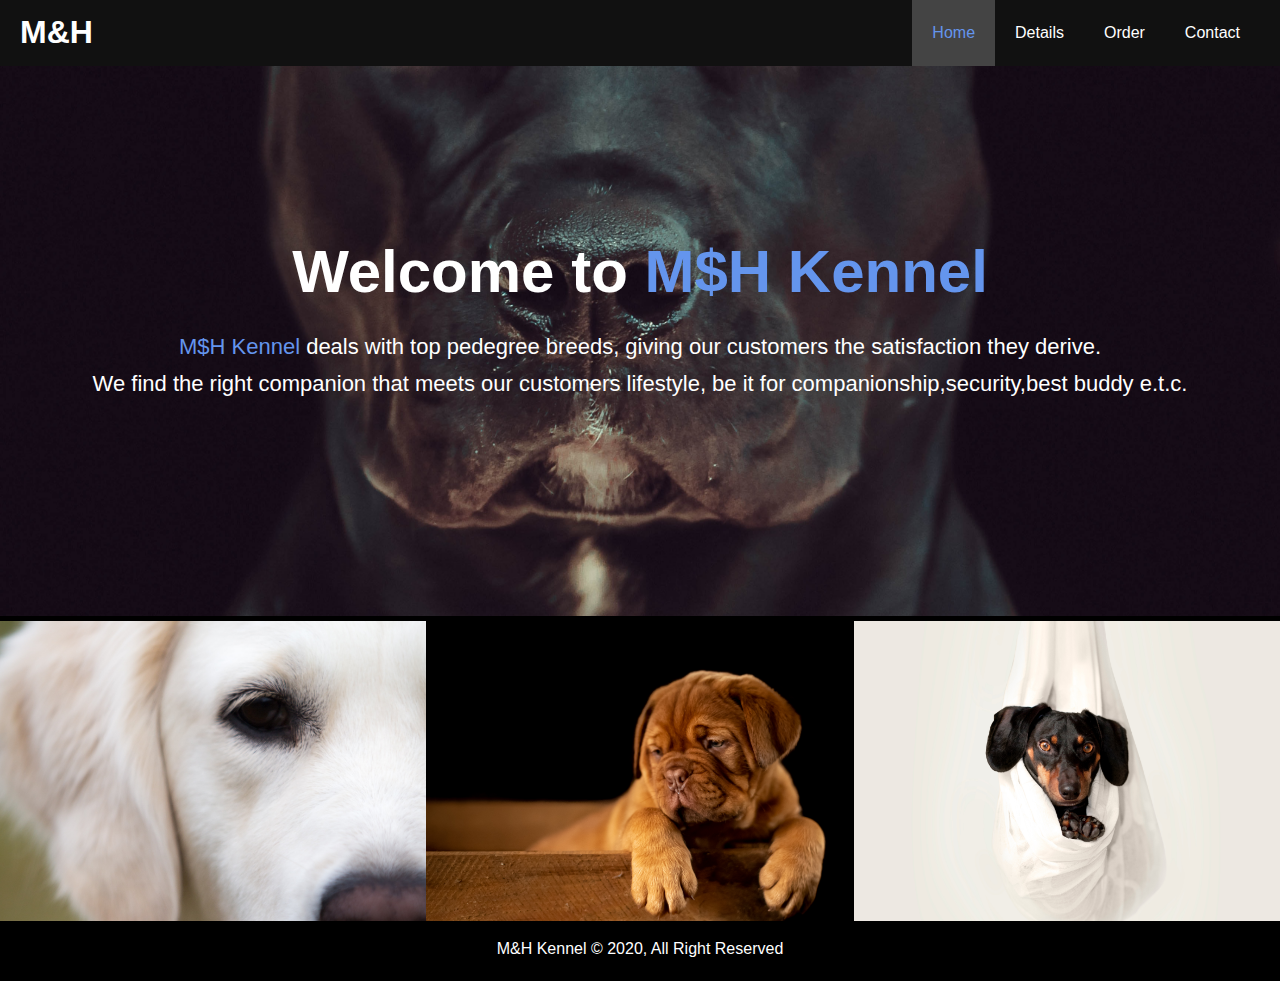
<file: index.html>
<!DOCTYPE html>
<html lang="en">
<head>
    <meta charset="UTF-8">
    <meta name="viewport" content="width=device-width, initial-scale=1.0">
    <meta name="description" content="One of the top kennel in Nigeria">
    <meta name="keywords" content="kennel,top kennels,Nigeria kennel,dog home,dog,lagos kennels">
    <link rel="stylesheet" href="css/style.css">
    <title>M&H Kennel|welcome</title>
</head>
<body>
    <header>
        <nav id="navbar">
          <div class="container">
              <h1 class="logo"><a href="index.html" >M&H</a></h1>
              <ul>
                  <li><a class="current" href="index.html">Home</a></li>
                  <li><a href="details.html">Details</a></li>
                  <li><a href="order.html">Order</a></li>
                  <li><a href="contact.html">Contact</a></li>
              </ul>
          </div>
        </nav>
        <div id="showcase">
            <div class="container">
                <div class="showcase-content">
                    <h1>Welcome to <span class="text-color">M$H Kennel</span></h1>
                    <p><span class="text-color">M$H Kennel</span> deals with top pedegree breeds, giving our customers the satisfaction they derive.</p>
                    <p>We find the right companion that meets our customers lifestyle, be it for companionship,security,best buddy e.t.c.</p>
                </div>
            </div>
        </div>
    </header>
    <section id="home-pix" class="bg-dark"  class="container">
      <div class="pix-1"></div>
      <div class="pix-2"></div>
      <div class="pix-3"></div>
    </section>
    <footer id="main-footer">
        M&H Kennel &copy; 2020, All Right Reserved
    </footer>
</body>
</html>
</file>
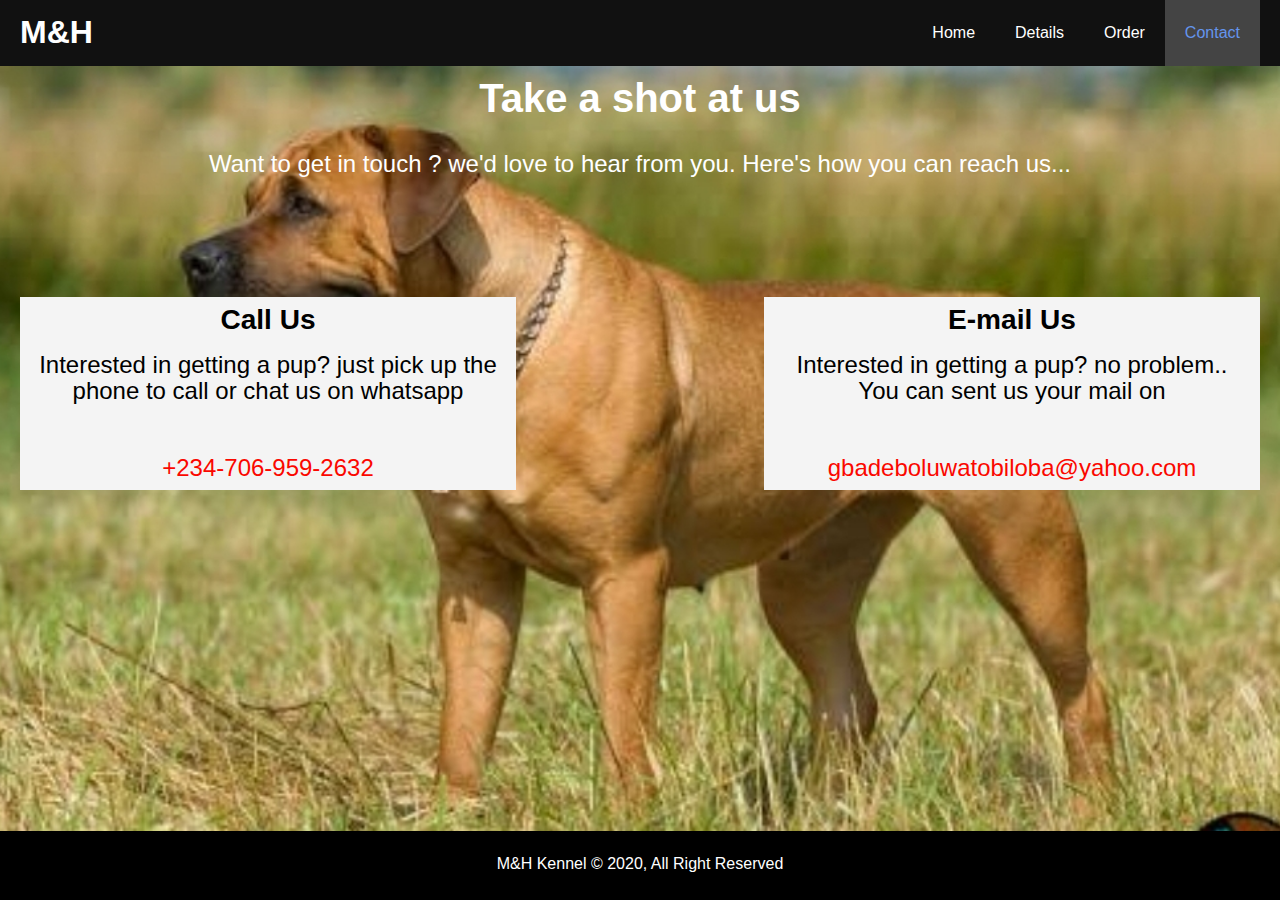
<file: contact.html>
<!DOCTYPE html>
<html lang="en">
<head>
    <meta charset="UTF-8">
    <meta name="viewport" content="width=device-width, initial-scale=1.0">
    <meta name="description" content="One of the top kennel in Nigeria">
    <meta name="keywords" content="kennel,top kennels,Nigeria kennel,dog home,dog,lagos kennels">
    <link rel="stylesheet" href="css/style.css">
    <title>M&H Kennel|Contact</title>
</head>
<body id="bdy">
    <header>
        <nav id="navbar">
          <div class="container">
              <h1 class="logo"><a href="index.html" >M&H</a></h1>
              <ul>
                  <li><a href="index.html">Home</a></li>
                  <li><a href="details.html">Details</a></li>
                  <li><a href="order.html">Order</a></li>
                  <li><a class="current" href="contact.html">Contact</a></li>
              </ul>
          </div>
        </nav>
    </header>
      <section id="cback">
     <div class="container">
          <h2 class="chead" id="head">Take a shot at us</h2>
          <p class="chead"> Want to get in touch ? we'd love to hear from you. Here's how you can reach us...</p>
        <div class="left">
          <h3>Call Us</h3>
          <p> Interested in getting a pup? just pick up the phone to call or chat us on whatsapp</p>
          <br>
          <br>
          <p class="mint"> +234-706-959-2632</p>
        </div>
        <div class="right">
            <h3>E-mail Us</h3>
            <p>Interested in getting a pup? no problem.. You can sent us your mail on</p>
            <br>
            <br>
            <p class="mint"> gbadeboluwatobiloba@yahoo.com</p>
        </div>
     </div>
        
      </section>
    <footer id="main-footer">
        M&H Kennel &copy; 2020, All Right Reserved
    </footer>
</body>
</html>
</file>
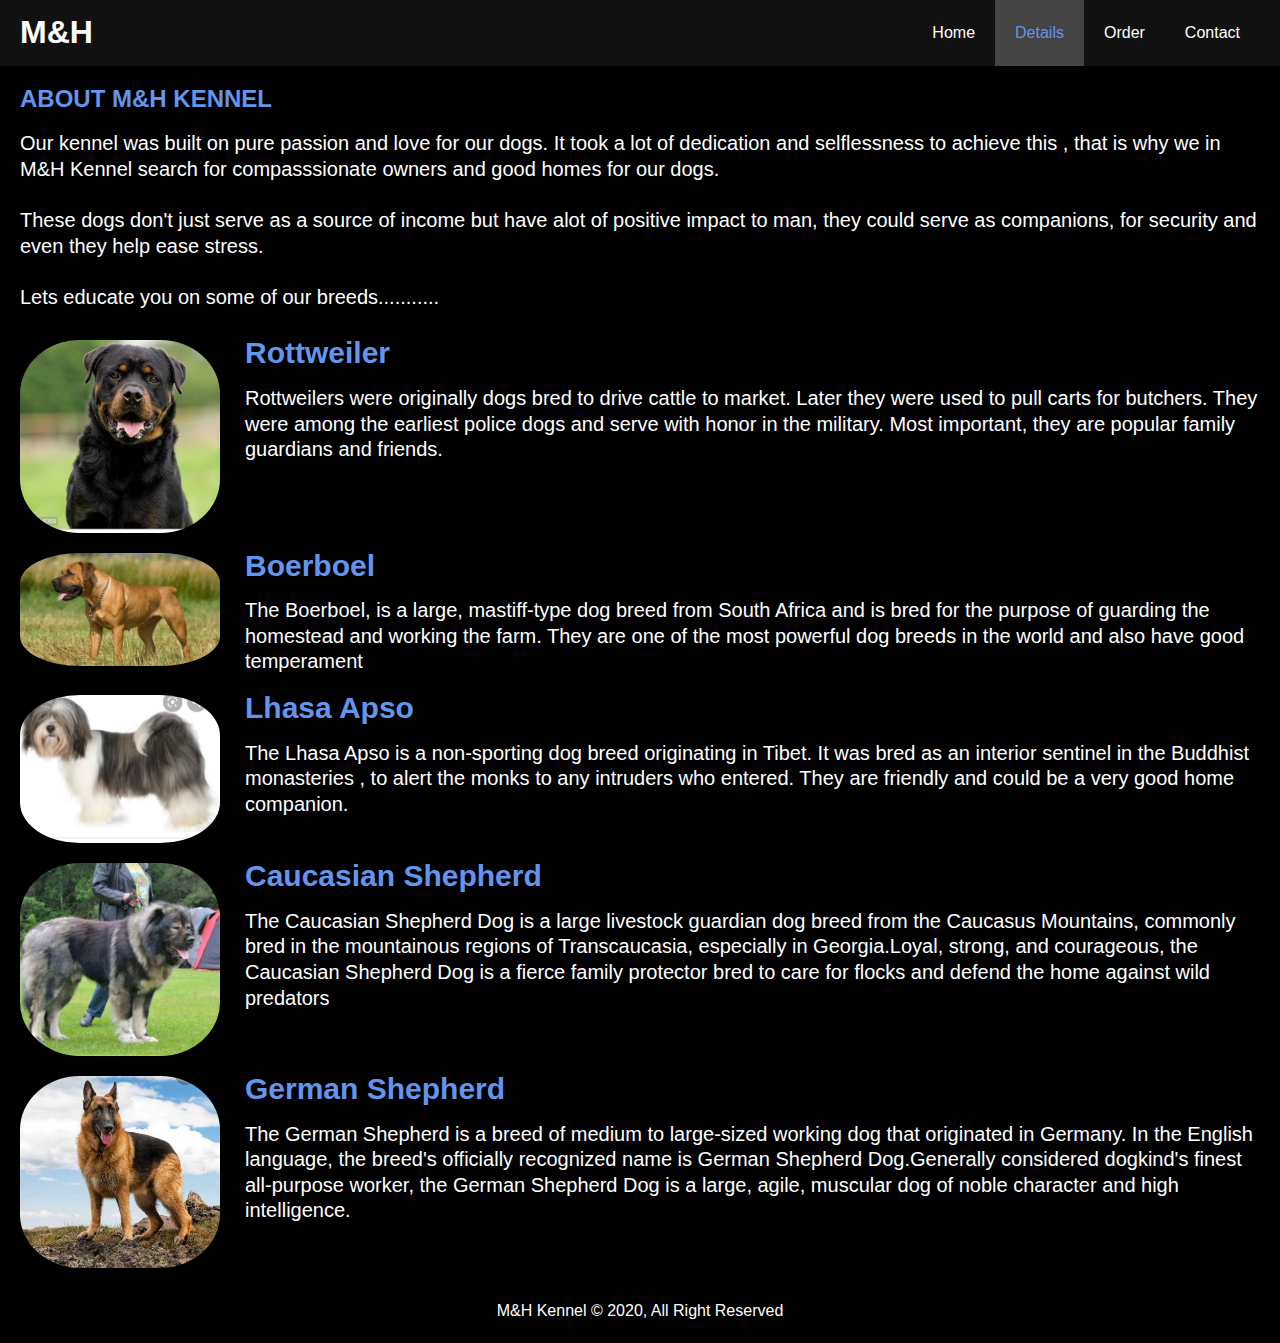
<file: details.html>
<!DOCTYPE html>
<html lang="en">
<head>
    <meta charset="UTF-8">
    <meta name="viewport" content="width=device-width, initial-scale=1.0">
    <meta name="description" content="One of the top kennel in Nigeria">
    <meta name="keywords" content="kennel,top kennels,Nigeria kennel,dog home,dog,lagos kennels">
    <link rel="stylesheet" href="css/style.css">
    <title>M&H Kennel|About</title>
</head>
<body id="bdy">
    <header>
        <nav id="navbar">
          <div class="container">
              <h1 class="logo"><a href="index.html" >M&H</a></h1>
              <ul>
                  <li><a href="index.html">Home</a></li>
                  <li><a class="current" href="details.html">Details</a></li>
                  <li><a href="order.html">Order</a></li>
                  <li><a href="contact.html">Contact</a></li>
              </ul>
          </div>
        </nav>
    </header>
    <section id="about-info">
      <div class="container">
          <div class="info-one">
           <h2><span class="text-color">ABOUT M&H KENNEL</span></h2>
           <p> Our kennel was built on pure passion and love for our dogs. It took a lot of dedication and selflessness to achieve this ,
               that is why we in M&H Kennel search for compasssionate owners and good homes for our dogs.</p>
               <br>
               <p> These dogs don't just serve as a source of income but have alot of positive impact to man, they could serve as companions, for security and even they help ease stress.</p>
               <br>
               <p> Lets educate you on some of our breeds...........</p>
          </div>
      </div>
    </section>
    <section id="rott-info">
        <div class="container">
            <div class="info-left">
             <img  class="dog"src="./img/rott.jpg" alt="rott">
            </div>
            <div class="info-right">
                <h2><span class="text-color">Rottweiler</span></h2>
                <p>Rottweilers were originally dogs bred to drive cattle to market.
                 Later they were used to pull carts for butchers. They were among
                  the earliest police dogs and serve with honor in the military. Most important, they are 
                  popular family guardians and friends.</p>
            </div>
        </div>
       </section> 
       <section id="boer-info">
        <div class="container">
            <div class="info-left">
             <img class="dog" src="./img/boerboel.jpg" alt="boer">
            </div>
            <div class="info-right">
                <h2><span class="text-color">Boerboel</span></h2>
                <p>The Boerboel, is a large, mastiff-type dog breed from South Africa and
                     is bred for the purpose of guarding the homestead and working the farm. 
                     They are one of the most powerful dog breeds in the world and also have good temperament  </p>
            </div>
        </div>
       </section>   
       <section id="lhasa-info">
        <div class="container">
            <div class="info-left">
             <img class="dog" src="./img/lhasa.jpg" alt="lhasa">
            </div>
            <div class="info-right">
                <h2><span class="text-color">Lhasa Apso</span></h2>
                <p> The Lhasa Apso is a non-sporting dog breed originating in Tibet.
                     It was bred as an interior sentinel in the Buddhist monasteries
                    , to alert the monks to any intruders who entered. They are friendly
                     and could be a very good home companion. </p>
            </div>
        </div>
       </section>
       <section id="cauc-info">
        <div class="container">
            <div class="info-left">
             <img class="dog" src="./img/caucasian.jpg" alt="cauc">
            </div>
            <div class="info-right">
                <h2><span class="text-color"> Caucasian Shepherd</span></h2>
                <p> The Caucasian Shepherd Dog is a large livestock guardian dog breed
                     from the Caucasus Mountains, commonly bred in the mountainous regions 
                     of Transcaucasia, especially in Georgia.Loyal, strong, and courageous, 
                     the Caucasian Shepherd Dog is a fierce family protector bred to care for flocks
                      and defend the home against wild predators </p>
            </div>
        </div>
       </section>
       <section id="gsd-info">
        <div class="container">
            <div class="info-left">
             <img class="dog" src="./img/gsd.jpg" alt="gsd">
            </div>
            <div class="info-right">
                <h2><span class="text-color"> German Shepherd</span></h2>
                <p> The German Shepherd is a breed of medium to large-sized working dog that
                     originated in Germany. In the English language, the breed's officially recognized
                      name is German Shepherd Dog.Generally considered dogkind's finest all-purpose
                       worker, the German Shepherd Dog is a large, agile, muscular dog of noble character
                        and high intelligence. </p>
            </div>
        </div>
       </section>
    <footer id="main-footer">
        M&H Kennel &copy; 2020, All Right Reserved
    </footer>
</body>
</html>
</file>
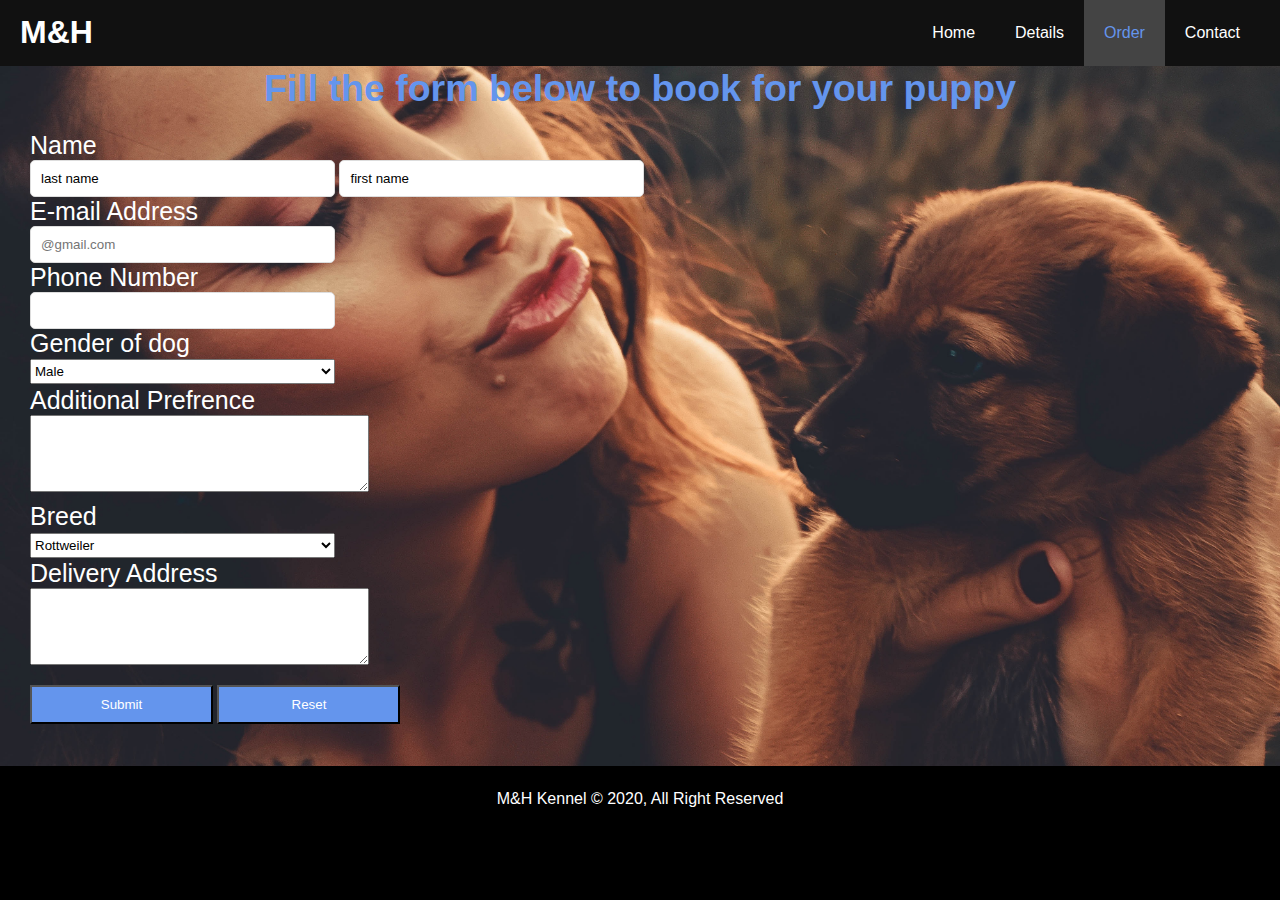
<file: order.html>
<!DOCTYPE html>
<html lang="en">
<head>
    <meta charset="UTF-8">
    <meta name="viewport" content="width=device-width, initial-scale=1.0">
    <meta name="description" content="One of the top kennel in Nigeria">
    <meta name="keywords" content="kennel,top kennels,Nigeria kennel,dog home,dog,lagos kennels">
    <link rel="stylesheet" href="css/style.css">
    <title>M&H Kennel|Order</title>
</head>
<body id="bdy">
    <header>
        <nav id="navbar">
          <div class="container">
              <h1 class="logo"><a href="index.html" >M&H</a></h1>
              <ul>
                  <li><a href="index.html">Home</a></li>
                  <li><a href="details.html">Details</a></li>
                  <li><a class="current" href="order.html">Order</a></li>
                  <li><a href="contact.html">Contact</a></li>
              </ul>
          </div>
        </nav>
    </header>
    <section id="order-info">
      <div class="container">
          <div class="order-one">
           <h2><span class="text-color">Fill the form below to book for your puppy</span></h2>
          </div>
          <form class="form-text" action="process.php">
              <div class="form-group">
                  <label for="name">Name</label>
                  <input type="text" id="name" name="name" value="last name">
                  <input type="text" id="name" name="name" value="first name">
              </div>
              <div class="form-group">
                  <label for="email">E-mail Address</label>
                  <input type="email" id="email" name="email" placeholder="@gmail.com">
              </div>
              <div class="form-group">
                <label for="number">Phone Number</label>
                <input type="number" name="number" id="number">
            </div>
              <div class="form-group">
                  <label for="sex">Gender of dog</label>
                  <select name="sex" id="sex">
                      <option value="male">Male</option>
                      <option value="female">Female</option>
                  </select>
              </div>
              <div class="form-group">
                <label for="message">Additional Prefrence</label>
                <textarea name="message" id="message" cols="40" rows="5"></textarea>
            </div>
              <div class="form-group">
                  <label for="breed">Breed</label>
                  <select name="breed" id="breed">
                      <option value="rottweiler">Rottweiler</option>
                      <option value="gsd">German Sherpard</option>
                      <option value="boerboel">Boerboel</option>
                      <option value="caucasian">Caucasian</option>
                      <option value="lhasa apso">Lhasa Apso</option>
                      <option value="great dane">Great Dane</option>
                      <option value="pitbull">Pitbull</option>
                      <option value="others">Others</option>
                  </select>
              </div>
              <div class="form-group">
                <label for="message">Delivery Address</label>
                <textarea name="message" id="message" cols="40" rows="5"></textarea>
            </div>
            
              <button type="submit">Submit</button>
              <button type="reset">Reset</button>
          </form>
      </div>
    </section>
    <footer id="main-footer">
        M&H Kennel &copy; 2020, All Right Reserved
    </footer>
</body>
</html>
</file>
<file: css/style.css>
* {
    margin: 0;
    padding: 0;
    box-sizing: border-box;
}
html,body {
    font-family: 'Segoe UI', Tahoma, Geneva, Verdana, sans-serif;
    line-height: 1.6em;
}
a {
    color: black;
    text-decoration: none;
}
h1, h2, h3 {
    padding-bottom: 20px;
}
#navbar {
    background:rgb(17, 17, 17);
    color: white;
    overflow: auto;
}
#navbar a {
    color:#fff;
}
#navbar h1 {
    float: left;
    padding-top: 20px;
}
#navbar ul {
    list-style: none;
    float: right;
}
#navbar ul li {
    float: left;
}
#navbar ul li a {
    display: block;
    padding: 20px;
    text-align: center;
}
#navbar ul li a:hover, 
#navbar ul li a.current {
    background: #444;
    color: cornflowerblue;
}
/* utility classes */
.container {
    margin: auto;
    max-width: 1400px;
    overflow: auto;
    padding: 0 20px;
}
.text-color {
    color: cornflowerblue;
}
.dog {
    float: left;
    width: 200px;
    min-height: 100%;
    display: block;
    margin-right: 25px;
    padding: 10px 0px;
    border-radius: 30%;
}
.info-right {
    width:auto;
    min-height: 100%;
    padding: 10px 0px;
    text-align: left;
    font-size: 20px;
}

/* Showcase */
#showcase {
    background: url('../img/jolanda-van-der-meer-1QEcBLF_gAw-unsplash.jpg') no-repeat center center/cover;
    height: 550px;
}
#showcase .showcase-content {
    color: #fff;
    text-align: center;
    padding-top: 170px;
}
#showcase h1 {
    font-size: 60px;
    line-height: 1.2em;
}
#showcase .showcase-content p {
    font-size: 22px;
    line-height: 1.7em;
}
/* Home pix */
#home-pix {
    height: 300px;
    background: black;
}
#home-pix .pix-1 {
    float: left;
    width: 33.3%;
    background: url('../img/robert-koorenny-rhH4DnfBwJo-unsplash.jpg') no-repeat center center/cover;
    min-height: 100%;
    margin-left: 5pxpx;
    margin-top: 5px;
}
#home-pix .pix-2 {
    float:left;
    width: 33.3%;
    background: url('../img/vincent-van-zalinge-v3k7Ub4lnGk-unsplash-1.jpg') no-repeat center center/cover;
    min-height: 100%;
    margin-top: 5px;
}
#home-pix .pix-3 {
    float: right;
    width: 33.3%;
    background: url('../img/erda-estremera-D1wiHCovGJ0-unsplash.jpg') no-repeat center center/cover;
    min-height: 100%;
    margin-right: 5pxpx;
    margin-top: 5px;
}
#main-footer {
    text-align: center;
    background: black;
    padding: 20px;
    color: #fff;
}
#about-info {
    background: black;
    color: #fff;
}
.info-one {
    text-align: left;
    margin-top: 20px;
    margin-bottom: 20px;
}
.info-one p {
    font-size: 20px;
}

#bdy {
    background: black;
    color: #fff;
}
#order-info {
    background: url("../img/background11.jpg") no-repeat center center/cover;
    height: 700px;
}
.order-one {
    text-align: center;
    font-size: 25px;
    margin-top: 10px;
}
.form-text {
    margin-top: 5px;
    margin-bottom: 5px;
    padding: 5px 10px;
    line-height: 1.8em;
}
.form-group label{
    display: block;
    font-size: 25px;
}
.form-group input {
    width: 25%;
    padding: 10px;
    border: #ddd 1px solid;
    border-radius:5px;
}
.form-group select{
    height:25px;
    width: 25%;
}
.form-text button {
    background: cornflowerblue;
    width: 15%;
    padding: 10px;
    margin-top: 10px;
    color: white;
    cursor: pointer;
}
.form-text button:hover {
    background: rgb(56, 104, 192);
    font-size: 15px;
}
#cback {
    background: cornflowerblue url('../img/boerboel.jpg') no-repeat top center/cover;
    height: 85vh;
    color: white;
}
.chead {
    text-align: center;
    padding: 20px 20px;
    font-size: 1.5em;
}
.left {
    background: #f4f4f4;
    color: black;
    float: left;
    width: 40%;
    height: 100%;
    margin-top: 100px;
    text-align: center;
    padding: 10px;
    font-size: 1.5em;
    box-sizing: border-box;
}
.right {
    background: #f4f4f4;
    color: black;
    float: right;
    width: 40%;
    text-align: center;
    padding: 10px;
    margin-top: 100px;
    font-size: 1.5em;
    height: 100%;
    box-sizing: border-box;
}
#head {
    font-size: 2.5em;
}
.mint {
    color: rgb(250, 8, 0);
    text-align: center;
}
</file>
